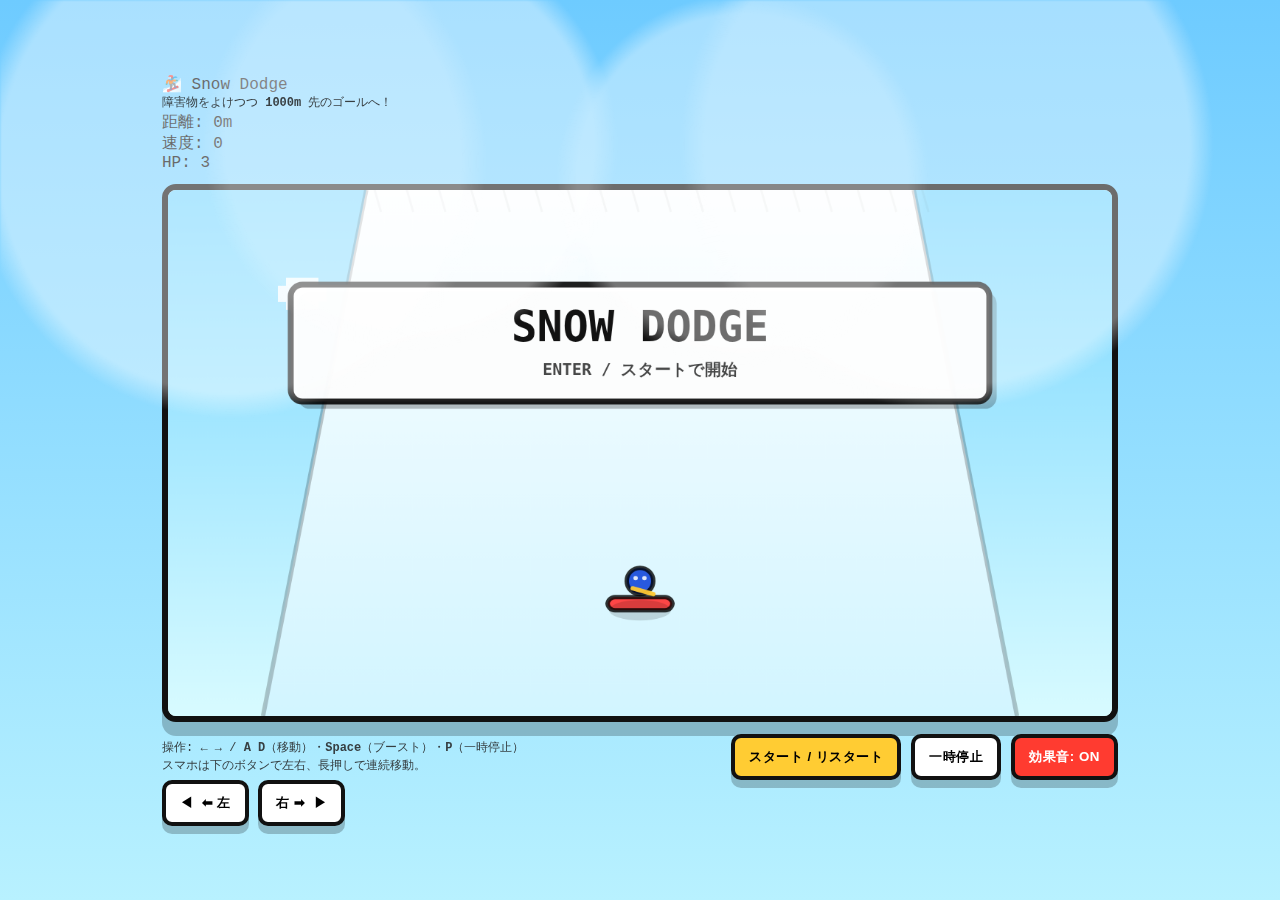
<file: index.html>
<!doctype html>
<html lang="ja">
<head>
  <meta charset="utf-8" />
  <meta name="viewport" content="width=device-width, initial-scale=1" />
  <title>Snow Dodge（スノボ障害物回避）</title>

  <link rel="stylesheet" href="./styles.css" />
  <link rel="manifest" href="./manifest.webmanifest" />
  <meta name="theme-color" content="#146eff" />

  <!-- iOS: ホーム画面追加時の見た目 -->
  <meta name="apple-mobile-web-app-capable" content="yes" />
  <meta name="apple-mobile-web-app-status-bar-style" content="black-translucent" />
</head>
<body>
  <div id="wrap">
    <header class="card">
      <div class="titleRow">
        <div class="title">🏂 Snow Dodge</div>
        <div class="note">障害物をよけつつ <b>1000m</b> 先のゴールへ！</div>
      </div>
      <div id="hud">
        <div class="pill">距離: <span id="distance">0</span>m</div>
        <div class="pill">速度: <span id="speed">0</span></div>
        <div class="pill">HP: <span id="hp">0</span></div>
      </div>
    </header>

    <canvas id="game" width="1280" height="720" aria-label="Snowboard game canvas" role="img"></canvas>

    <div id="controls" class="card">
      <div class="row">
        <div class="note">
          操作: <b>← →</b> / <b>A D</b>（移動）・<b>Space</b>（ブースト）・<b>P</b>（一時停止）
          <br/>スマホは下のボタンで左右、長押しで連続移動。
        </div>
        <div class="btnRow">
          <button class="btn primary" id="startBtn">スタート / リスタート</button>
          <button class="btn" id="pauseBtn">一時停止</button>
          <button class="btn danger" id="muteBtn">効果音: ON</button>
        </div>
      </div>

      <div id="touchPad">
        <button class="btn" id="leftBtn">⬅ 左</button>
        <button class="btn" id="rightBtn">右 ➡</button>
      </div>
    </div>
  </div>

  <script type="module" src="../src/main.js"></script>
</body>
</html>
</file>
<file: styles.css>
:root{
  --sky1:#6ecbff;
  --sky2:#b8f1ff;
  --ink:#111;
  --paper:#f7f7f7;
  --brick:#c4482b;
  --gold:#ffcc33;
  --green:#2ecc71;
  --red:#ff3b30;
  --blue:#2563eb;
}

*{ box-sizing:border-box; }

body{
  margin:0;
  min-height:100vh;
  display:grid;
  place-items:center;
  background: linear-gradient(var(--sky1), var(--sky2));
  overflow:hidden;
  font-family: ui-monospace, SFMono-Regular, Menlo, Monaco, Consolas,
               "Liberation Mono", "Courier New", monospace;
}

body::before{
  content:"";
  position:fixed;
  inset:0;
  background:
    radial-gradient(circle at 18% 18%, rgba(255,255,255,.75) 0 18%, transparent 20%),
    radial-gradient(circle at 32% 16%, rgba(255,255,255,.75) 0 16%, transparent 18%),
    radial-gradient(circle at 58% 20%, rgba(255,255,255,.7) 0 16%, transparent 18%),
    radial-gradient(circle at 74% 16%, rgba(255,255,255,.7) 0 20%, transparent 22%);
  opacity:.55;
  pointer-events:none;
  filter: blur(1px);
}

#wrap{
  width:min(980px, 96vw);
  display:grid;
  gap:12px;
  padding:12px;
}

/* ===== HUD ===== */
.hudBar{
  display:flex;
  justify-content:space-between;
  align-items:center;
  gap:12px;
  padding:10px 12px;
  background: var(--paper);
  border: 4px solid var(--ink);
  border-radius: 12px;
  box-shadow: 0 10px 0 rgba(0,0,0,.20);
}

.hudLeft{ display:grid; gap:6px; }
.hudTitle{ display:flex; gap:8px; align-items:center; }

.badge{
  display:inline-block;
  padding:4px 8px;
  background: var(--brick);
  color:#fff;
  border:3px solid var(--ink);
  border-radius: 8px;
  letter-spacing:1px;
  font-weight:900;
  text-transform:uppercase;
}
.badge.blue{ background: var(--blue); }

.hudHint{
  font-size:12px;
  color:#222;
  opacity:.85;
}

.hudRight{
  display:flex;
  gap:10px;
  align-items:stretch;
  flex-wrap:wrap;
}

.hudBox{
  min-width: 92px;
  padding:6px 10px;
  background:#fff;
  border:3px solid var(--ink);
  border-radius:10px;
  box-shadow: 0 6px 0 rgba(0,0,0,.18);
}

.hudLabel{
  font-size:10px;
  font-weight:900;
  letter-spacing:1px;
  opacity:.8;
}
.hudValue{
  font-size:16px;
  font-weight:900;
}

/* ===== CANVAS ===== */
canvas{
  width:100%;
  height:auto;
  aspect-ratio:16/9;
  background:#dff6ff;

  border: 6px solid var(--ink);
  border-radius: 14px;
  box-shadow:
    0 14px 0 rgba(0,0,0,.22),
    inset 0 0 0 6px rgba(255,255,255,.35);
}

/* ===== PANEL ===== */
.panel{
  display:grid;
  gap:10px;
  padding:12px;
  background: var(--paper);
  border: 4px solid var(--ink);
  border-radius: 12px;
  box-shadow: 0 10px 0 rgba(0,0,0,.20);
}

.row{
  display:flex;
  justify-content:space-between;
  align-items:center;
  gap:10px;
  flex-wrap:wrap;
}

.note{
  font-size:12px;
  line-height:1.5;
  color:#222;
  opacity:.85;
}

/* ===== BUTTONS ===== */
.btnRow{ display:flex; gap:10px; flex-wrap:wrap; }

.btn{
  appearance:none;
  cursor:pointer;
  user-select:none;
  padding:10px 14px;
  border-radius: 10px;
  border: 4px solid var(--ink);
  background:#fff;
  font-weight:900;
  letter-spacing:.5px;
  box-shadow: 0 8px 0 rgba(0,0,0,.22);
  transform: translateY(0);
}

.btn:active{
  transform: translateY(6px);
  box-shadow: 0 2px 0 rgba(0,0,0,.22);
}

.btn.primary{ background: var(--gold); }
.btn.pause{ background: #eaeaea; }
.btn.danger{ background: var(--red); color:#fff; }

/* ===== TOUCH PAD ===== */
.touchPad{
  display:none;
  grid-template-columns: 1fr 1fr;
  gap:10px;
}

@media (pointer: coarse){
  .touchPad{ display:grid; }
  .btn{ padding:14px 14px; }
}

/* D-pad look */
.btn.dpad{
  background:#fff;
  position:relative;
}
#leftBtn::before{
  content:"◀";
  margin-right:8px;
}
#rightBtn::after{
  content:"▶";
  margin-left:8px;
}
</file>
